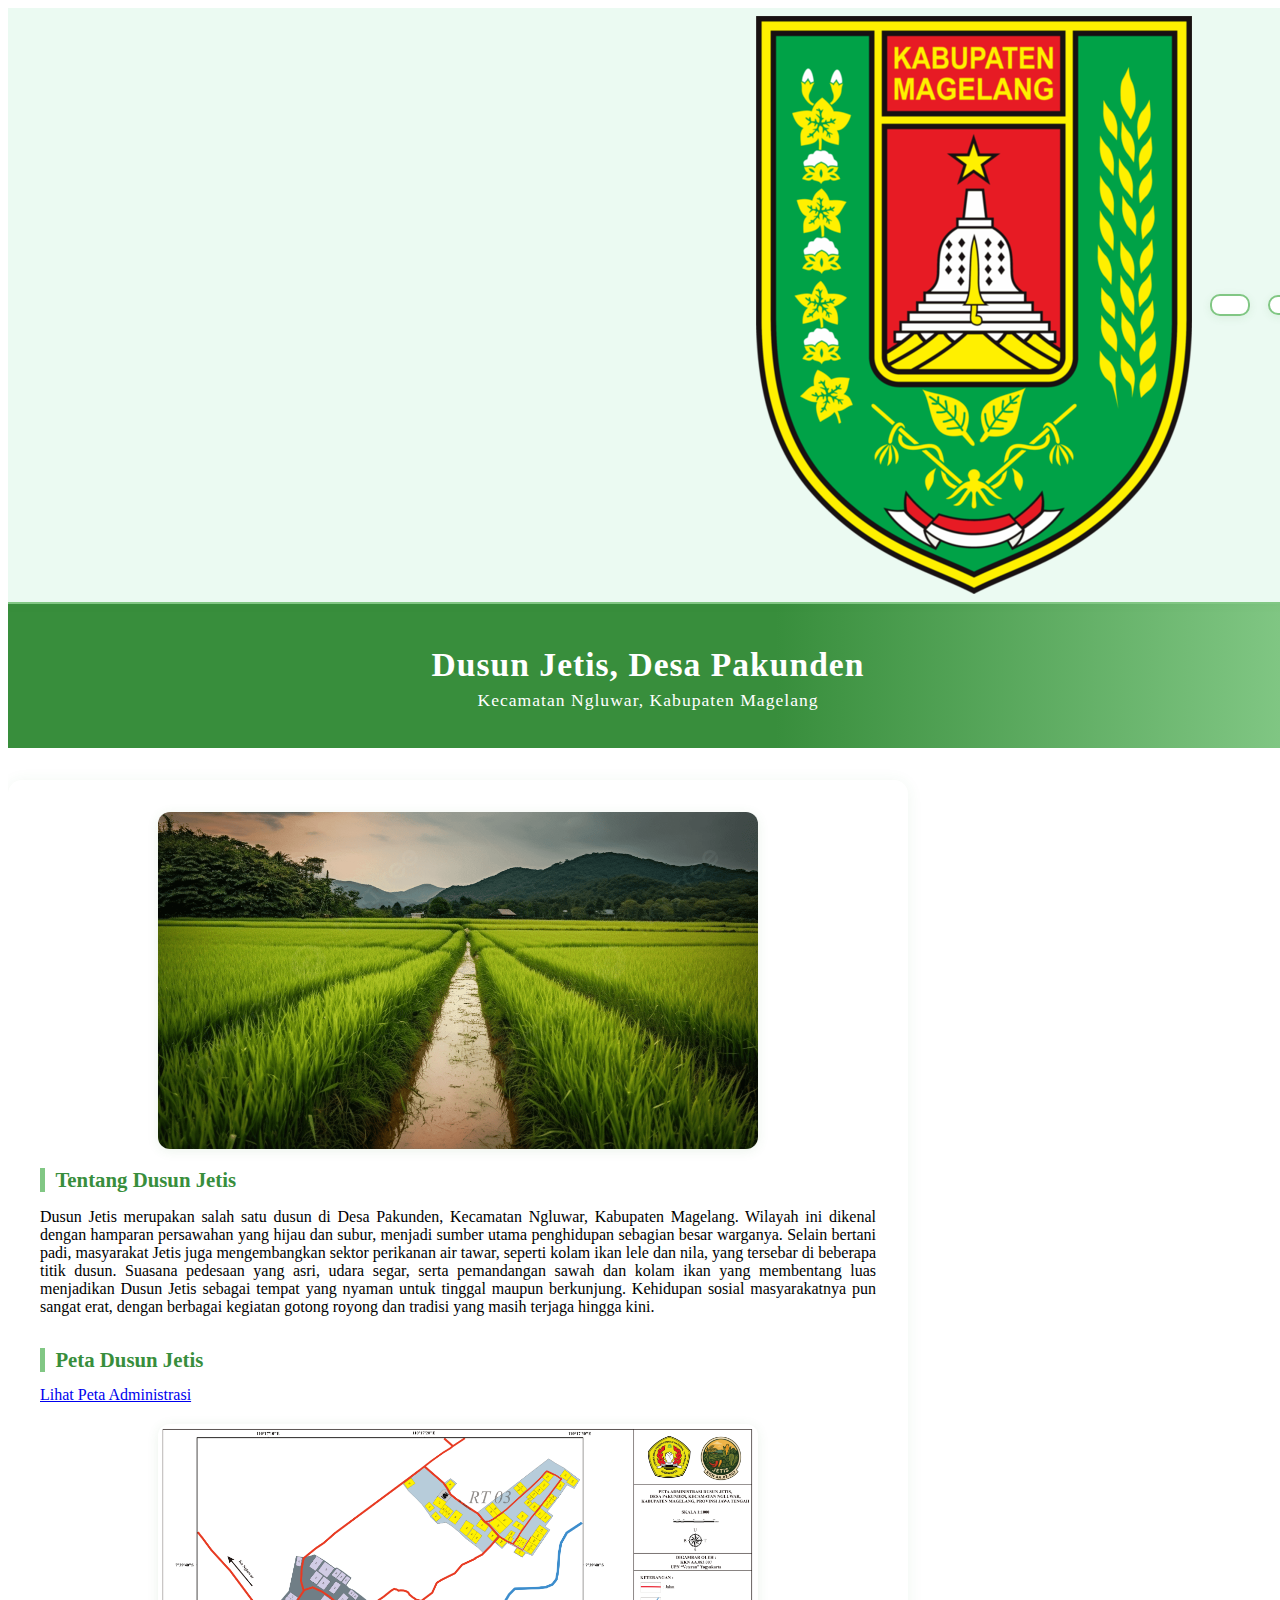
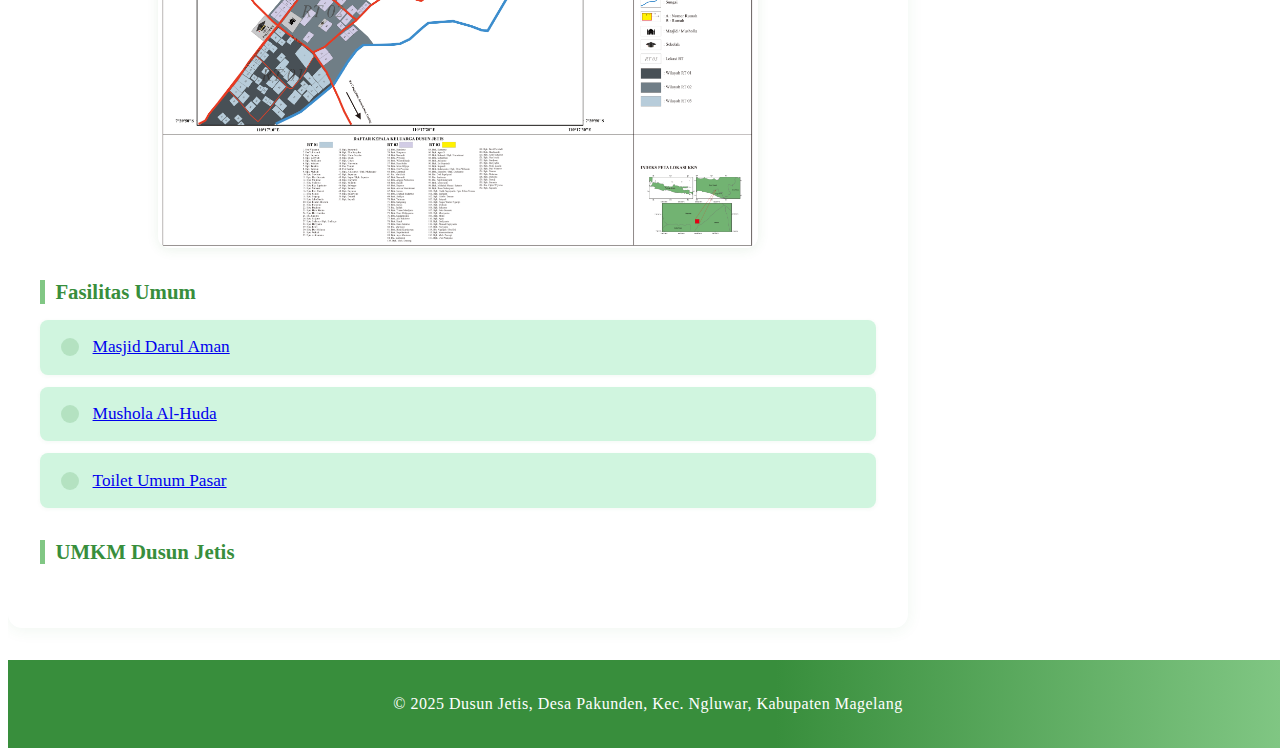
<file: index.html>
<!DOCTYPE html>
<html lang="id">
<head>
  <meta charset="UTF-8">
  <meta name="viewport" content="width=device-width, initial-scale=1.0">
  <title>Profil Dusun Jetis - Desa Pakunden</title>
  <link rel="stylesheet" href="style.css">
</head>
<body>
  <div id="upbar-widget">
    <img src="logo-magelang.png" alt="Logo Kabupaten Magelang" id="logo-magelang">
    <div id="widget-clock"></div>
    <div id="widget-cuaca"></div>
  </div>
  <div id="layout">
    <div id="main-content">
      <div class="content-wrapper">
        <header>
          <h1>Dusun Jetis, Desa Pakunden</h1>
          <p>Kecamatan Ngluwar, Kabupaten Magelang</p>
        </header>
        <main>
          <section id="deskripsi-dusun" style="margin-bottom:2em;">
            <img src="sawah.jpg" alt="Contoh Persawahan Dusun Jetis" style="width:100%;max-width:600px;display:block;margin:0 auto 1.2em auto;border-radius:12px;box-shadow:0 2px 12px rgba(56,142,60,0.10);">
            <h2>Tentang Dusun Jetis</h2>
            <p style="text-align:justify;">Dusun Jetis merupakan salah satu dusun di Desa Pakunden, Kecamatan Ngluwar, Kabupaten Magelang. Wilayah ini dikenal dengan hamparan persawahan yang hijau dan subur, menjadi sumber utama penghidupan sebagian besar warganya. Selain bertani padi, masyarakat Jetis juga mengembangkan sektor perikanan air tawar, seperti kolam ikan lele dan nila, yang tersebar di beberapa titik dusun. Suasana pedesaan yang asri, udara segar, serta pemandangan sawah dan kolam ikan yang membentang luas menjadikan Dusun Jetis sebagai tempat yang nyaman untuk tinggal maupun berkunjung. Kehidupan sosial masyarakatnya pun sangat erat, dengan berbagai kegiatan gotong royong dan tradisi yang masih terjaga hingga kini.</p>
          </section>
          <section id="map-section">
            <h2>Peta Dusun Jetis</h2>
            <a href="peta-administrasi.html" class="btn-admin-map">Lihat Peta Administrasi</a>
            <img src="peta-administrasi.png" alt="Peta Administrasi Dusun Jetis" style="width:100%;max-width:600px;display:block;margin:1.2em auto 0 auto;border-radius:12px;box-shadow:0 2px 12px rgba(56,142,60,0.10);">
          </section>
          <section id="fasilitas-section">
            <h2>Fasilitas Umum</h2>
            <ul id="fasilitas-list"></ul>
          </section>
          <section id="umkm-section">
            <h2>UMKM Dusun Jetis</h2>
            <ul id="umkm-list"></ul>
          </section>
        </main>
        <footer>
          <p>&copy; 2025 Dusun Jetis, Desa Pakunden, Kec. Ngluwar, Kabupaten Magelang</p>
        </footer>
      </div>
    </div>
  </div>
  <script src="script.js"></script>
  <script>
    // Fetch fasilitas
    fetch('data/fasilitas.json')
      .then(res => res.json())
      .then(data => {
        const list = document.getElementById('fasilitas-list');
        const umkmList = document.getElementById('umkm-list');
        data.forEach(fasilitas => {
          const slug = fasilitas.nama.toLowerCase().replace(/[^a-z0-9 ]/g, '').replace(/\s+/g, '-');
          const li = document.createElement('li');
          if (fasilitas.nama === 'Warung Bu Sukarni' || fasilitas.nama === 'Warung Es Degan') {
            li.innerHTML = `<a href="fasilitas-${slug}.html" class="btn-fasilitas">${fasilitas.nama}</a>`;
            umkmList.appendChild(li);
          } else {
            li.innerHTML = `<a href="fasilitas-${slug}.html" class="btn-fasilitas">${fasilitas.nama}</a>`;
            list.appendChild(li);
          }
        });
      });
  </script>
</body>
</html>
</file>
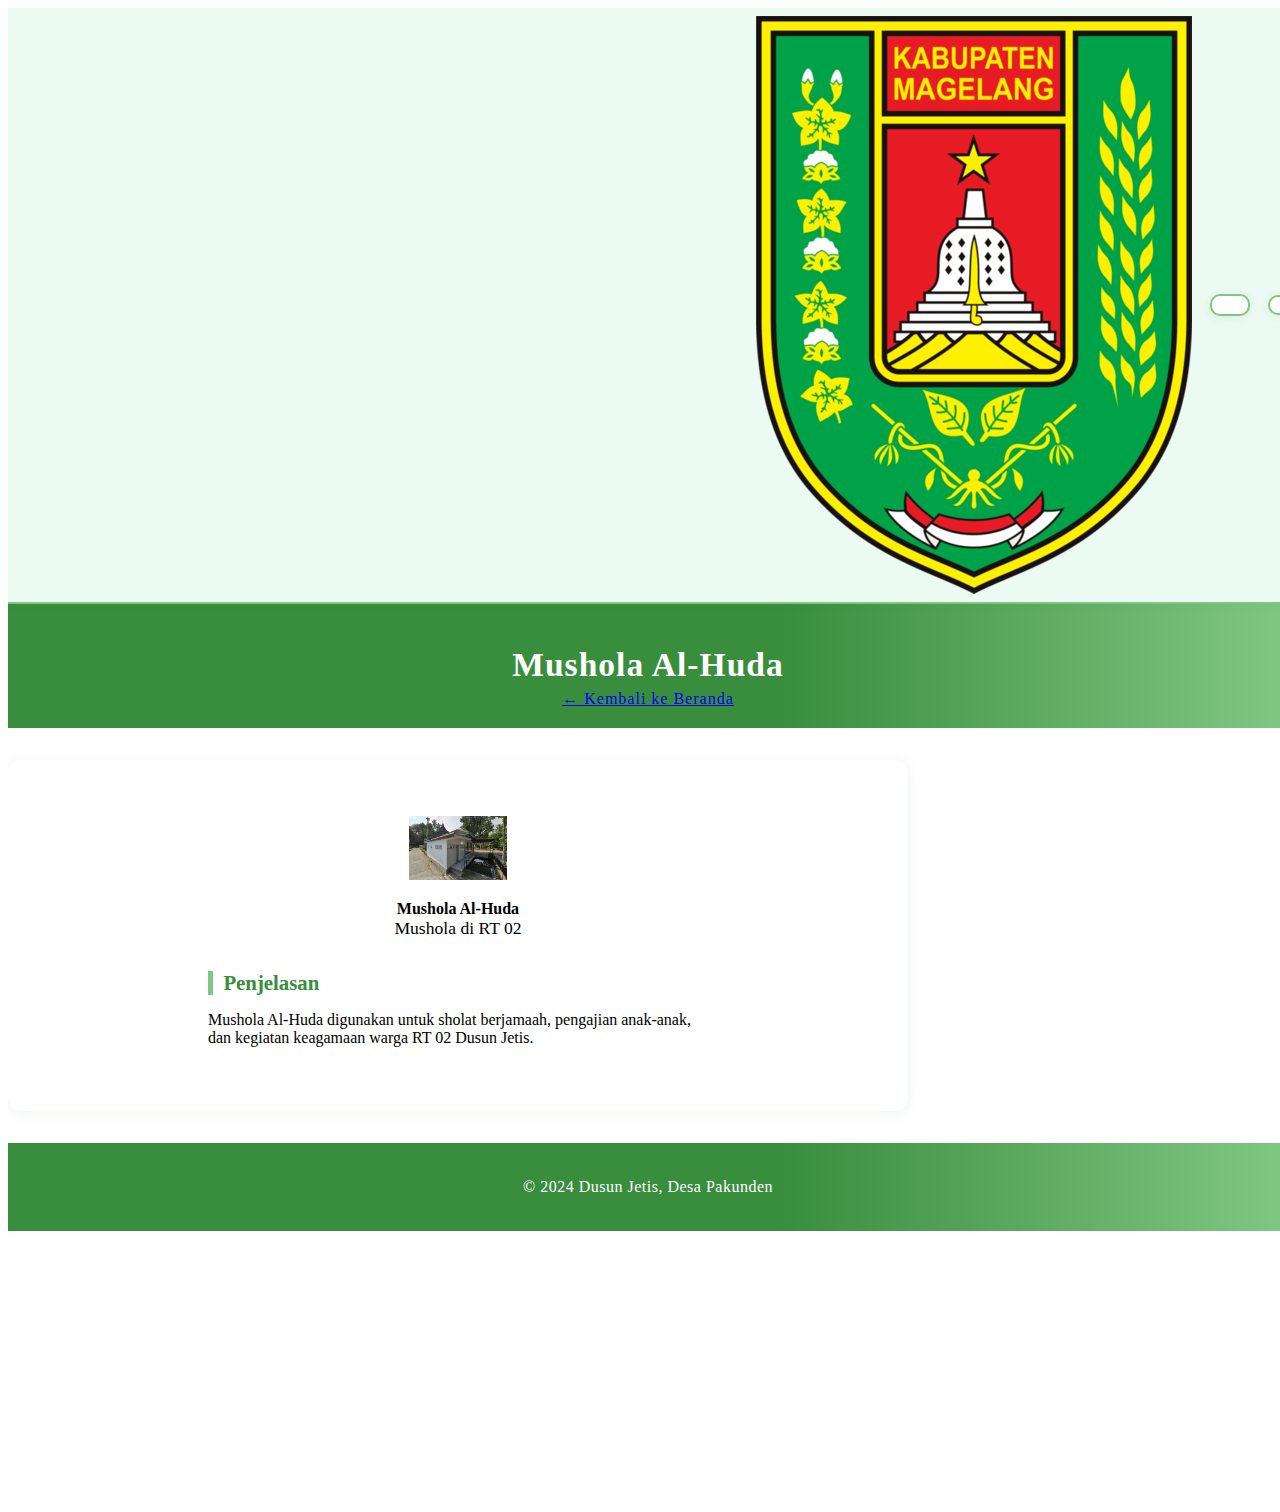
<file: fasilitas-mushola-alhuda.html>
<!DOCTYPE html>
<html lang="id">
<head>
  <meta charset="UTF-8">
  <meta name="viewport" content="width=device-width, initial-scale=1.0">
  <title>Mushola Al-Huda - Fasilitas Dusun Jetis</title>
  <link rel="stylesheet" href="style.css">
</head>
<body>
  <div id="upbar-widget">
    <img src="logo-magelang.png" alt="Logo Kabupaten Magelang" id="logo-magelang">
    <div id="widget-clock"></div>
    <div id="widget-cuaca"></div>
  </div>
  <div id="layout">
    <div id="main-content">
      <div class="content-wrapper">
        <header>
          <h1>Mushola Al-Huda</h1>
          <a href="index.html" class="btn-back-home">&larr; Kembali ke Beranda</a>
        </header>
        <main>
          <section style="text-align:center;margin-top:1.5em;">
            <img src="mushola-al-huda.png" alt="Mushola Al-Huda" style="height:64px;margin-bottom:1em;"><br>
            <strong>Mushola Al-Huda</strong><br>
            <span style='font-size:1.1em'>Mushola di RT 02</span>
            <div class="fasilitas-penjelasan" style="margin-top:2em;text-align:left;max-width:500px;margin-left:auto;margin-right:auto;">
              <h2>Penjelasan</h2>
              <p>Mushola Al-Huda digunakan untuk sholat berjamaah, pengajian anak-anak, dan kegiatan keagamaan warga RT 02 Dusun Jetis.</p>
            </div>
          </section>
        </main>
        <footer>
          <p>&copy; 2024 Dusun Jetis, Desa Pakunden</p>
        </footer>
      </div>
    </div>
  </div>
  <script src="script.js"></script>
</body>
</html>
</file>
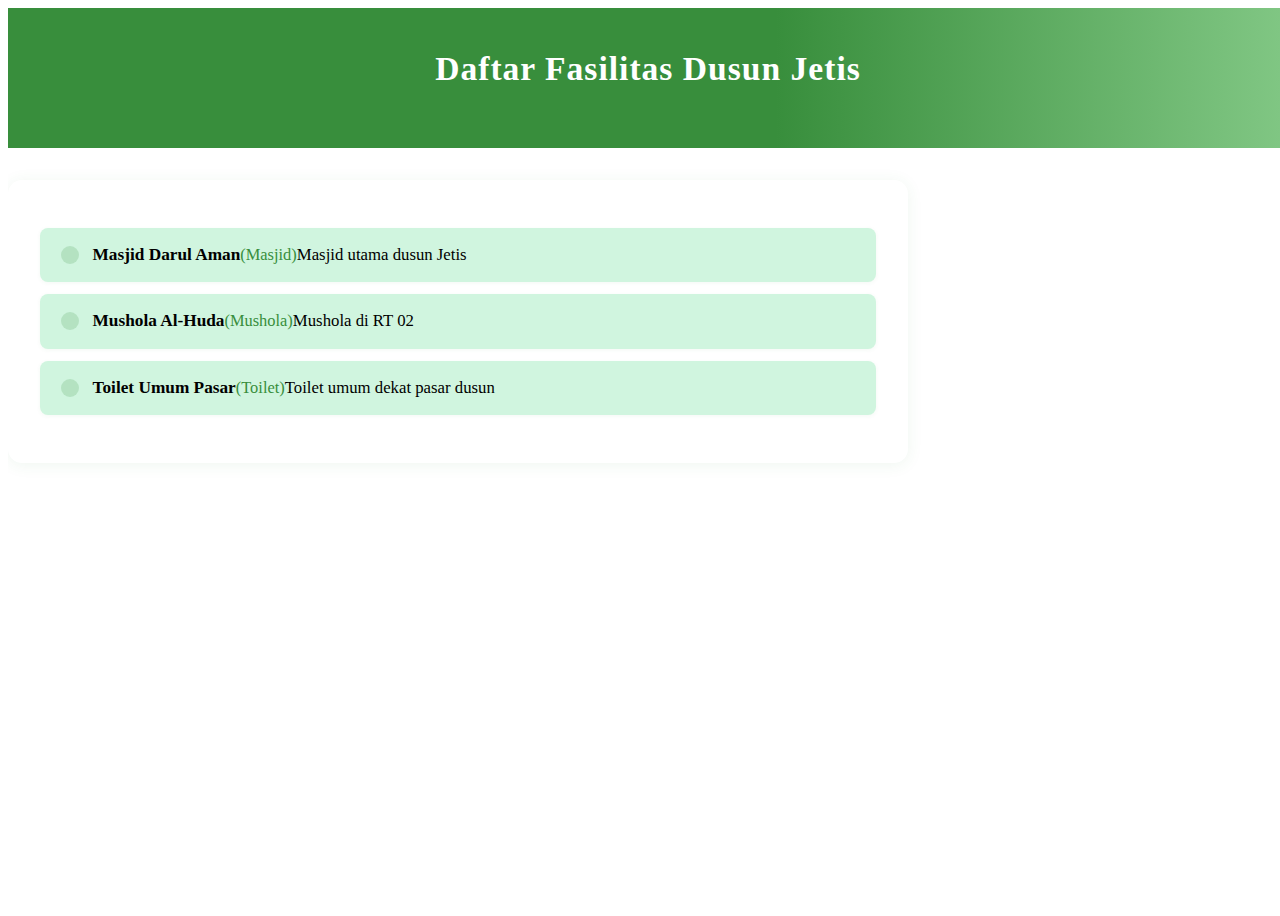
<file: fasilitas.html>
<!DOCTYPE html>
<html lang="id">
<head>
  <meta charset="UTF-8">
  <meta name="viewport" content="width=device-width, initial-scale=1.0">
  <title>Daftar Fasilitas Dusun Jetis</title>
  <link rel="stylesheet" href="style.css">
</head>
<body>
  <div class="content-wrapper">
    <header>
      <h1>Daftar Fasilitas Dusun Jetis</h1>
      <a href="index.html" style="display:inline-block;margin-bottom:1em;color:#388e3c;text-decoration:underline;font-weight:600">&larr; Kembali ke Beranda</a>
    </header>
    <main>
      <ul id="fasilitas-list"></ul>
    </main>
  </div>
  <script>
    fetch('data/fasilitas.json')
      .then(res => res.json())
      .then(data => {
        const list = document.getElementById('fasilitas-list');
        data.forEach(fasilitas => {
          const li = document.createElement('li');
          li.innerHTML = `<strong>${fasilitas.nama}</strong> <span style='color:#388e3c;font-size:0.95em'>(${fasilitas.jenis})</span><br><span style='font-size:0.97em'>${fasilitas.keterangan||''}</span>`;
          list.appendChild(li);
        });
      });
  </script>
</body>
</html>
</file>
<file: style.css>
html, body {
  width: 100vw;
  min-height: 100vh;
  overflow-x: hidden;
  box-sizing: border-box;
}
header, footer {
  background: linear-gradient(90deg, #388e3c 60%, #81c784 100%);
  color: #fff;
  text-align: center;
  padding: 1.2em 0;
  letter-spacing: 1px;
}
header h1 {
  margin-bottom: 0.2em;
  font-size: 2.1em;
  font-weight: bold;
}
header p {
  margin-top: 0;
  font-size: 1.1em;
}
#layout {
  display: flex;
  flex-direction: row;
  min-height: 100vh;
  width: 100vw;
  box-sizing: border-box;
  position: relative;
}
#sidebar-menu {
  position: relative;
  height: auto;
  min-width: 220px;
  max-width: 220px;
  flex-shrink: 0;
  z-index: 2001;
  background: #eafaf1ee;
  border-right: 2px solid #81c784;
  border-radius: 0 16px 16px 0;
  box-shadow: 2px 2px 12px rgba(56,142,60,0.08);
  padding: 2.5em 1em 1em 1.2em;
  transform: translateX(-110%);
  transition: transform 0.3s cubic-bezier(.4,2,.6,1);
  overflow-y: auto;
}
#sidebar-menu:not(.collapsed) {
  transform: translateX(0);
}
#main-content {
  flex: 1 1 0;
  min-width: 0;
  display: flex;
  flex-direction: column;
  width: 100%;
  box-sizing: border-box;
  position: relative;
  z-index: 1;
}
main {
  max-width: 900px;
  margin: 2em auto;
  background: #fff;
  padding: 2em;
  border-radius: 14px;
  box-shadow: 0 2px 16px rgba(56,142,60,0.08);
  width: 100%;
  box-sizing: border-box;
}
#map {
  width: 100%;
  height: 350px;
  margin-bottom: 1.5em;
  border-radius: 10px;
  border: 2px solid #81c784;
  box-shadow: 0 1px 6px rgba(56,142,60,0.10);
}
section {
  margin-bottom: 2em;
}
section h2 {
  color: #388e3c;
  font-size: 1.3em;
  margin-bottom: 0.7em;
  border-left: 5px solid #81c784;
  padding-left: 0.5em;
}
ul {
  list-style: none;
  padding: 0;
}
li {
  background: #d0f5df;
  margin-bottom: 0.7em;
  padding: 1em 1.2em;
  border-radius: 8px;
  font-size: 1.08em;
  display: flex;
  align-items: center;
  box-shadow: 0 1px 4px rgba(56,142,60,0.06);
}
li::before {
  content: "";
  display: inline-block;
  width: 18px;
  height: 18px;
  background: #388e3c;
  border-radius: 50%;
  margin-right: 0.8em;
  opacity: 0.18;
}
footer {
  font-size: 1em;
  letter-spacing: 0.5px;
}
/* Sidebar Widget */
#sidebar-widget {
  position: fixed;
  top: 80px;
  right: 0;
  width: 220px;
  background: #eafaf1ee;
  border-left: 2px solid #81c784;
  border-radius: 16px 0 0 16px;
  box-shadow: -2px 2px 12px rgba(56,142,60,0.08);
  padding: 1.2em 1em 1.2em 1.2em;
  z-index: 100;
  display: flex;
  flex-direction: column;
  gap: 18px;
  align-items: stretch;
}
#sidebar-widget #widget-clock, #sidebar-widget #widget-cuaca {
  position: static;
  background: #fff;
  color: #388e3c;
  border: 2px solid #81c784;
  border-radius: 10px;
  box-shadow: 0 2px 8px rgba(56,142,60,0.10);
  padding: 0.7em 1.2em;
  font-size: 1.08em;
  min-width: 0;
  text-align: right;
  font-weight: 500;
  letter-spacing: 0.5px;
  transition: box-shadow 0.2s;
}
#sidebar-widget #widget-clock {
  font-family: 'Segoe UI Mono', 'Consolas', monospace;
  font-size: 1.13em;
}
#sidebar-widget #widget-cuaca {
  display: flex;
  align-items: center;
  gap: 0.7em;
  font-size: 1em;
}
#sidebar-widget #widget-cuaca img {
  width: 32px;
  height: 32px;
}

/* Responsif: Sidebar jadi baris di bawah pada layar kecil */
@media (max-width: 900px) {
  #sidebar-widget {
    position: static;
    width: 100%;
    border-left: none;
    border-radius: 0 0 16px 16px;
    box-shadow: 0 2px 12px rgba(56,142,60,0.08);
    flex-direction: row;
    justify-content: center;
    align-items: stretch;
    padding: 0.7em 0.2em 0.7em 0.2em;
    gap: 10px;
    margin-bottom: 1em;
  }
  #sidebar-widget #widget-clock, #sidebar-widget #widget-cuaca {
    min-width: 0;
    width: 48%;
    font-size: 0.98em;
    padding: 0.5em 0.7em;
    text-align: center;
  }
  #sidebar-widget #widget-cuaca img {
    width: 22px;
    height: 22px;
  }
}

/* Hapus style widget-area lama */
#widget-area, #widget-area * { display: none !important; }

@media (max-width: 700px) {
  main {
    padding: 1em;
    margin: 1em;
  }
  #map {
    height: 220px;
  }
  h1 {
    font-size: 1.5em;
  }
  h2 {
    font-size: 1.1em;
  }
  #widget-area {
    top: 8px;
    right: 8px;
    gap: 6px;
  }
  #widget-clock, #widget-cuaca {
    font-size: 0.98em;
    min-width: 120px;
    padding: 0.5em 0.7em;
  }
  #widget-cuaca img {
    width: 22px;
    height: 22px;
  }
}
@media (max-width: 480px) {
  main {
    padding: 0.5em;
    margin: 0.5em;
  }
  #map {
    height: 150px;
  }
  header, footer {
    padding: 0.7em 0;
  }
  h1 {
    font-size: 1.1em;
  }
  h2 {
    font-size: 1em;
  }
  li {
    font-size: 0.98em;
    padding: 0.6em 0.7em;
  }
}
@media (max-width: 420px) {
  #widget-area {
    position: static;
    flex-direction: row;
    justify-content: center;
    align-items: stretch;
    margin-bottom: 0.5em;
    width: 100%;
    gap: 4px;
  }
  #widget-clock, #widget-cuaca {
    min-width: 0;
    width: 48%;
    font-size: 0.93em;
    padding: 0.4em 0.3em;
    text-align: center;
  }
} 
#sidebar-toggle {
  position: fixed;
  top: 22px;
  right: 18px;
  z-index: 200;
  background: #388e3c;
  color: #fff;
  border: none;
  border-radius: 8px;
  font-size: 1.5em;
  padding: 0.25em 0.7em;
  cursor: pointer;
  box-shadow: 0 2px 8px rgba(56,142,60,0.10);
  transition: background 0.2s;
}
#sidebar-toggle:hover, #sidebar-toggle:focus {
  background: #2e7031;
}
#sidebar-widget {
  transition: transform 0.3s cubic-bezier(.4,2,.6,1), opacity 0.2s;
}
#sidebar-widget.collapsed {
  transform: translateX(110%);
  opacity: 0.1;
  pointer-events: none;
}
@media (max-width: 900px) {
  #sidebar-toggle {
    position: absolute;
    top: 10px;
    right: 10px;
    font-size: 1.2em;
    padding: 0.18em 0.5em;
  }
  #sidebar-widget {
    margin-top: 2.2em;
  }
} 
#menu-toggle {
  position: fixed;
  top: 22px;
  left: 18px;
  z-index: 2100;
  background: #388e3c;
  color: #fff;
  border: none;
  border-radius: 8px;
  font-size: 1.5em;
  padding: 0.25em 0.7em;
  cursor: pointer;
  box-shadow: 0 2px 8px rgba(56,142,60,0.10);
  transition: background 0.2s;
}
#menu-toggle:hover, #menu-toggle:focus {
  background: #2e7031;
}
#sidebar-menu nav ul {
  list-style: none;
  padding: 0;
  margin: 0;
}
#sidebar-menu nav li {
  margin-bottom: 1.2em;
}
#sidebar-menu nav a {
  color: #388e3c;
  text-decoration: none;
  font-size: 1.13em;
  font-weight: 600;
  letter-spacing: 0.5px;
  transition: color 0.2s;
}
#sidebar-menu nav a:hover {
  color: #234d20;
}

#upbar-widget {
  width: 100%;
  background: #eafaf1ee;
  border-bottom: 2px solid #81c784;
  box-shadow: 0 2px 8px rgba(56,142,60,0.06);
  display: flex;
  justify-content: flex-end;
  align-items: center;
  gap: 18px;
  padding: 0.5em 2.5em 0.5em 1em;
  position: sticky;
  top: 0;
  z-index: 150;
}
#upbar-widget #widget-clock, #upbar-widget #widget-cuaca {
  background: #fff;
  color: #388e3c;
  border: 2px solid #81c784;
  border-radius: 10px;
  box-shadow: 0 2px 8px rgba(56,142,60,0.10);
  padding: 0.5em 1em;
  font-size: 1.08em;
  min-width: 0;
  text-align: right;
  font-weight: 500;
  letter-spacing: 0.5px;
  transition: box-shadow 0.2s;
}
#upbar-widget #widget-clock {
  font-family: 'Segoe UI Mono', 'Consolas', monospace;
  font-size: 1.13em;
}
#upbar-widget #widget-cuaca {
  display: flex;
  align-items: center;
  gap: 0.7em;
  font-size: 1em;
}
#upbar-widget #widget-cuaca img {
  width: 32px;
  height: 32px;
}

@media (max-width: 900px) {
  #sidebar-menu {
    width: 70vw;
    min-width: 160px;
    padding: 2.2em 0.7em 1em 0.7em;
  }
  #upbar-widget {
    padding: 0.5em 0.5em 0.5em 0.5em;
    gap: 8px;
  }
  #upbar-widget #widget-clock, #upbar-widget #widget-cuaca {
    font-size: 0.98em;
    padding: 0.4em 0.5em;
  }
  #upbar-widget #widget-cuaca img {
    width: 22px;
    height: 22px;
  }
}
@media (max-width: 600px) {
  #sidebar-menu {
    min-width: 90vw;
    max-width: 95vw;
    padding: 2em 0.3em 1em 0.3em;
  }
  #upbar-widget {
    flex-direction: column;
    align-items: flex-end;
    gap: 4px;
    padding: 0.3em 0.3em 0.3em 0.3em;
  }
  main {
    padding: 0.5em;
    margin: 0.5em;
    width: 98vw;
  }
}
/* Pastikan konten utama tidak tertutup sidebar */
main {
  margin-left: 0;
  transition: margin-left 0.3s;
}
@media (min-width: 700px) {
  #sidebar-menu:not(.collapsed) ~ main {
    margin-left: 0;
  }
}
/* Sembunyikan sidebar lama dan tombolnya */
body, #layout {
  overflow-x: hidden;
} 
#sidebar-overlay {
  display: none;
  position: fixed;
  top: 0; left: 0; right: 0; bottom: 0;
  background: rgba(44, 62, 80, 0.35);
  z-index: 1500;
  transition: opacity 0.2s;
}
#sidebar-overlay.active {
  display: block;
  opacity: 1;
}
</file>
